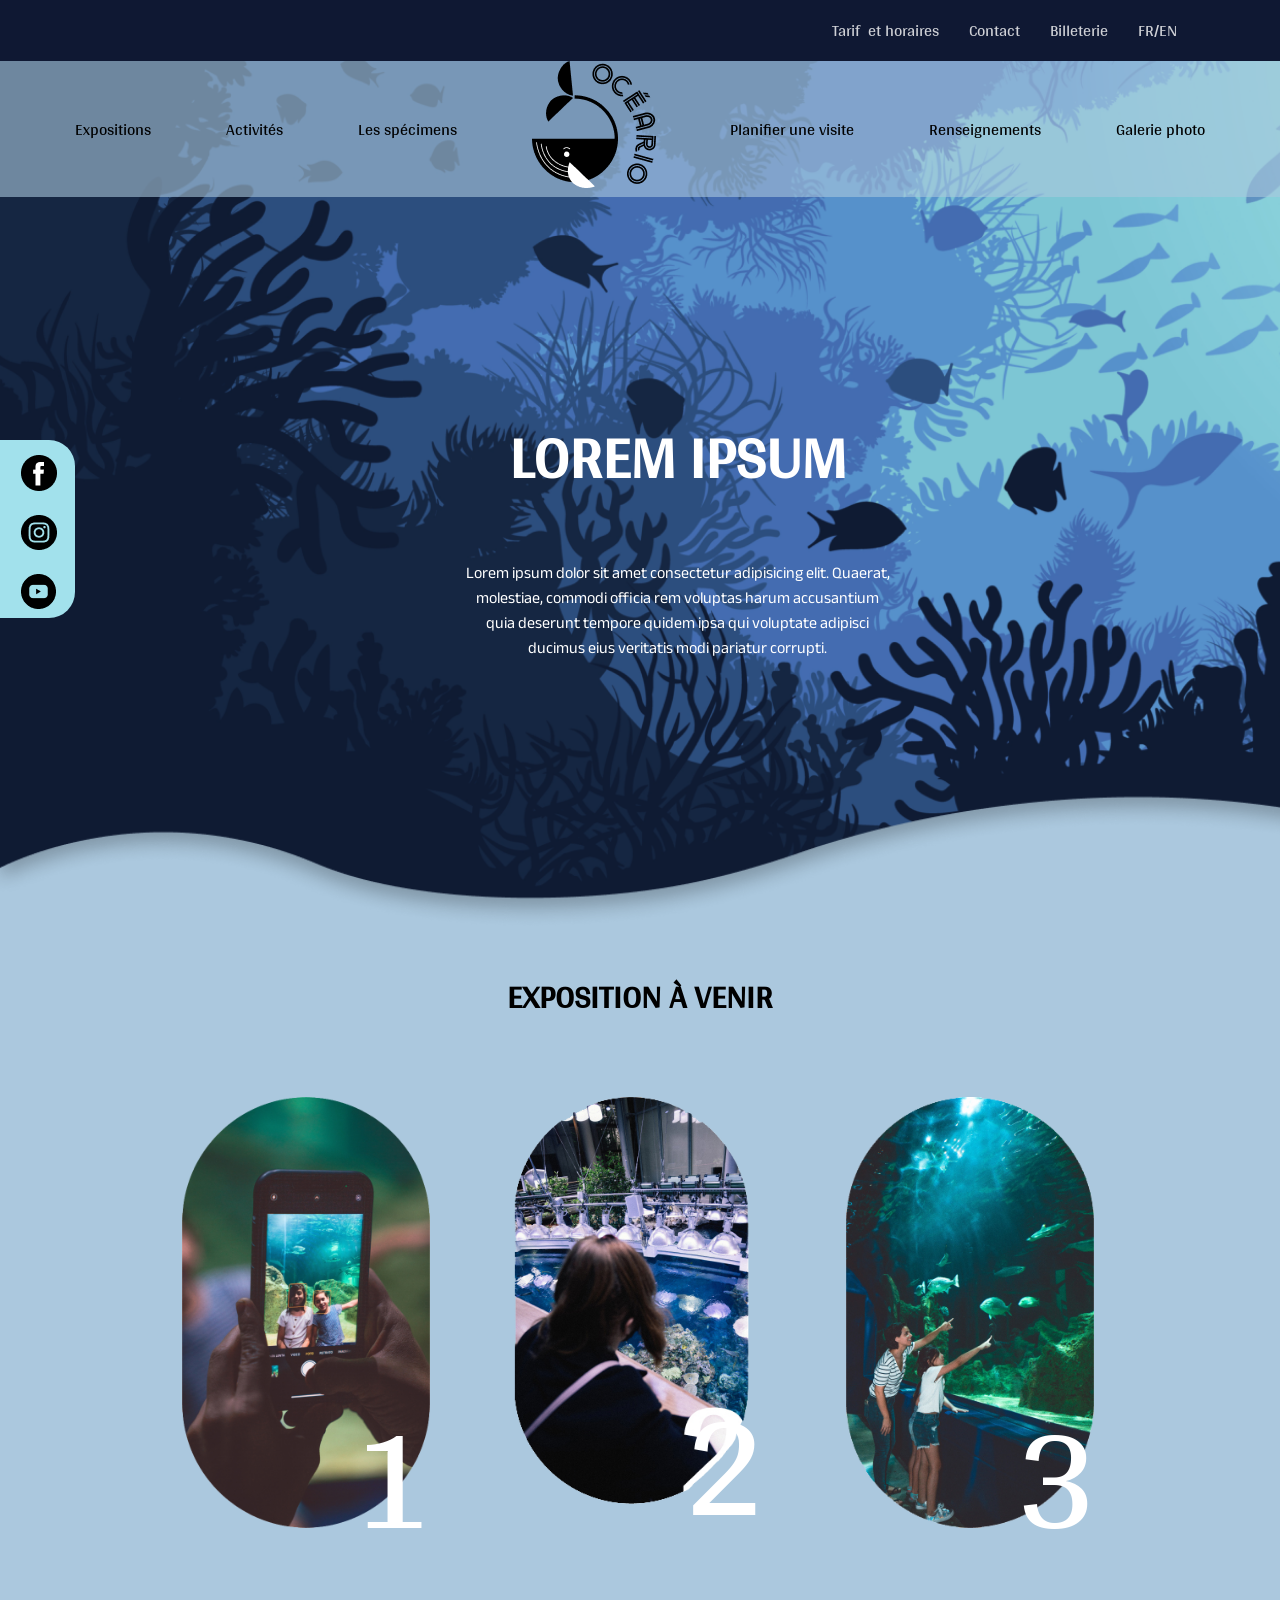
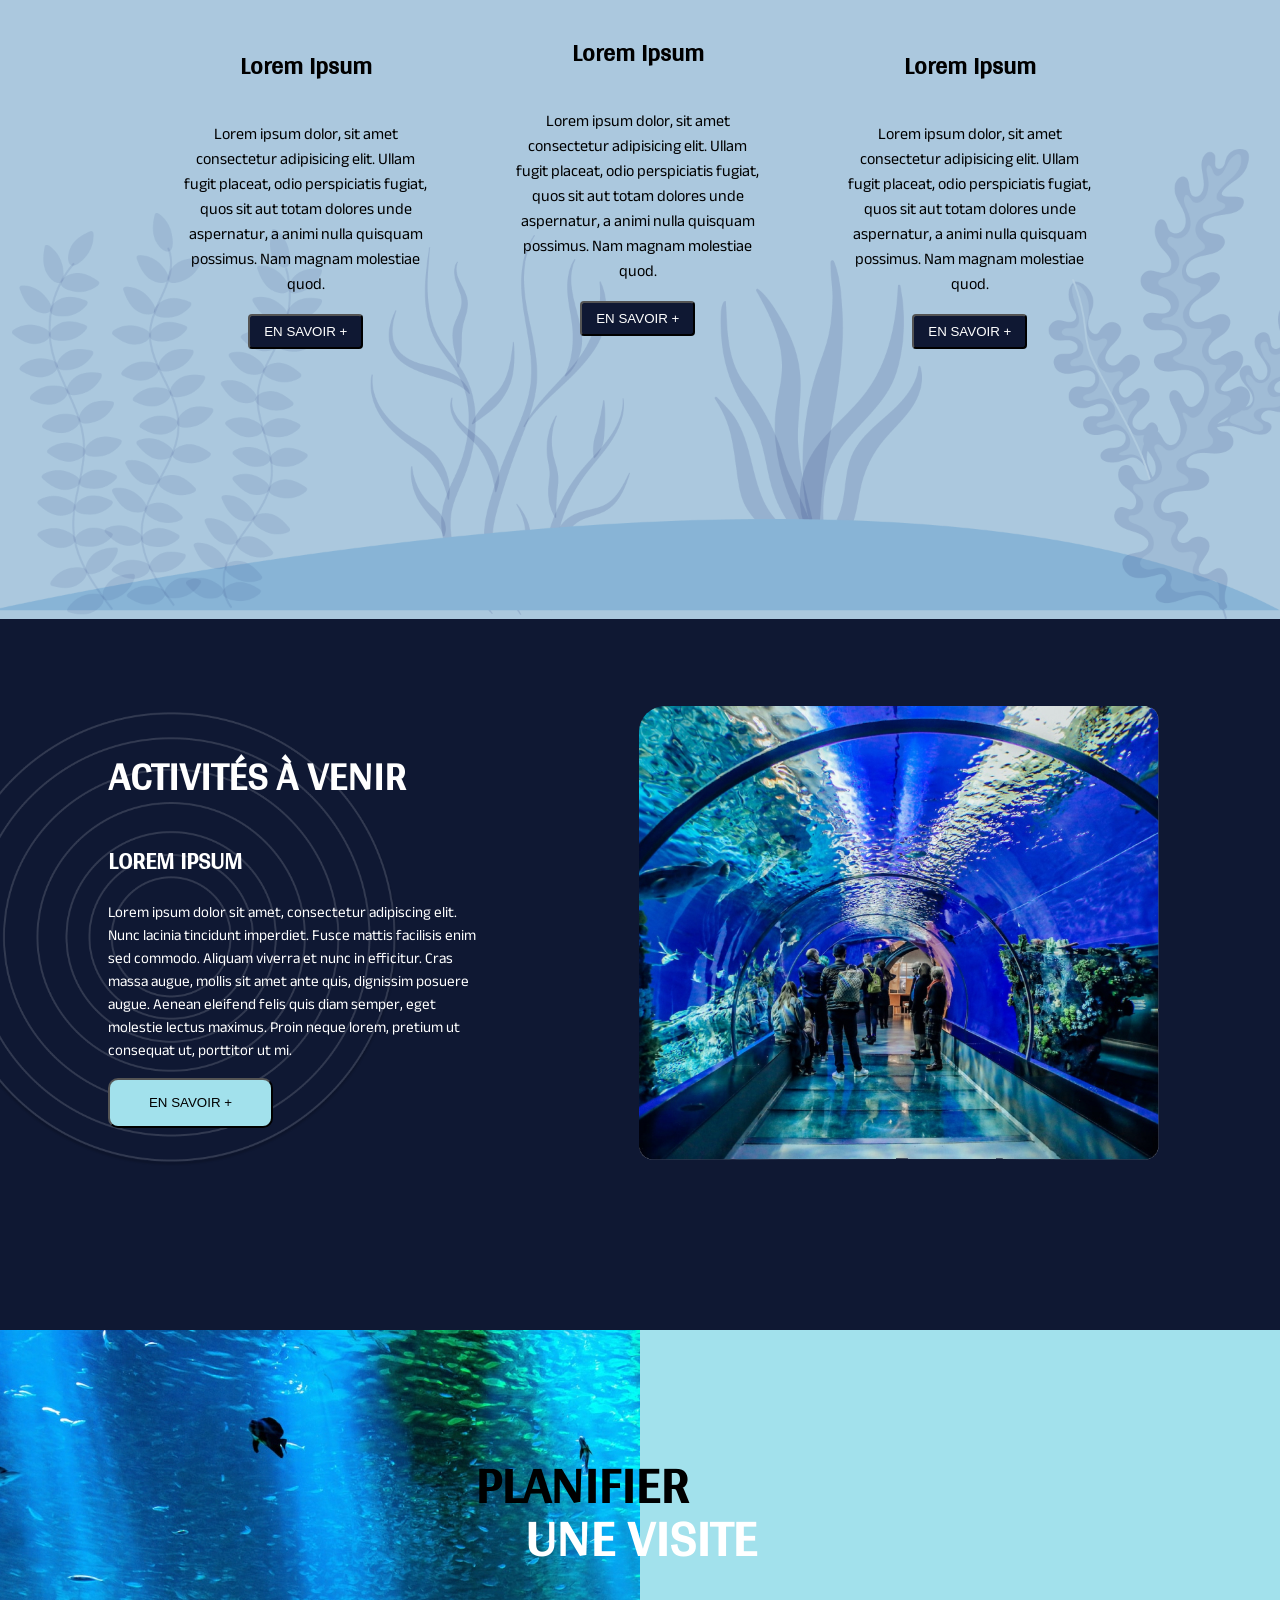
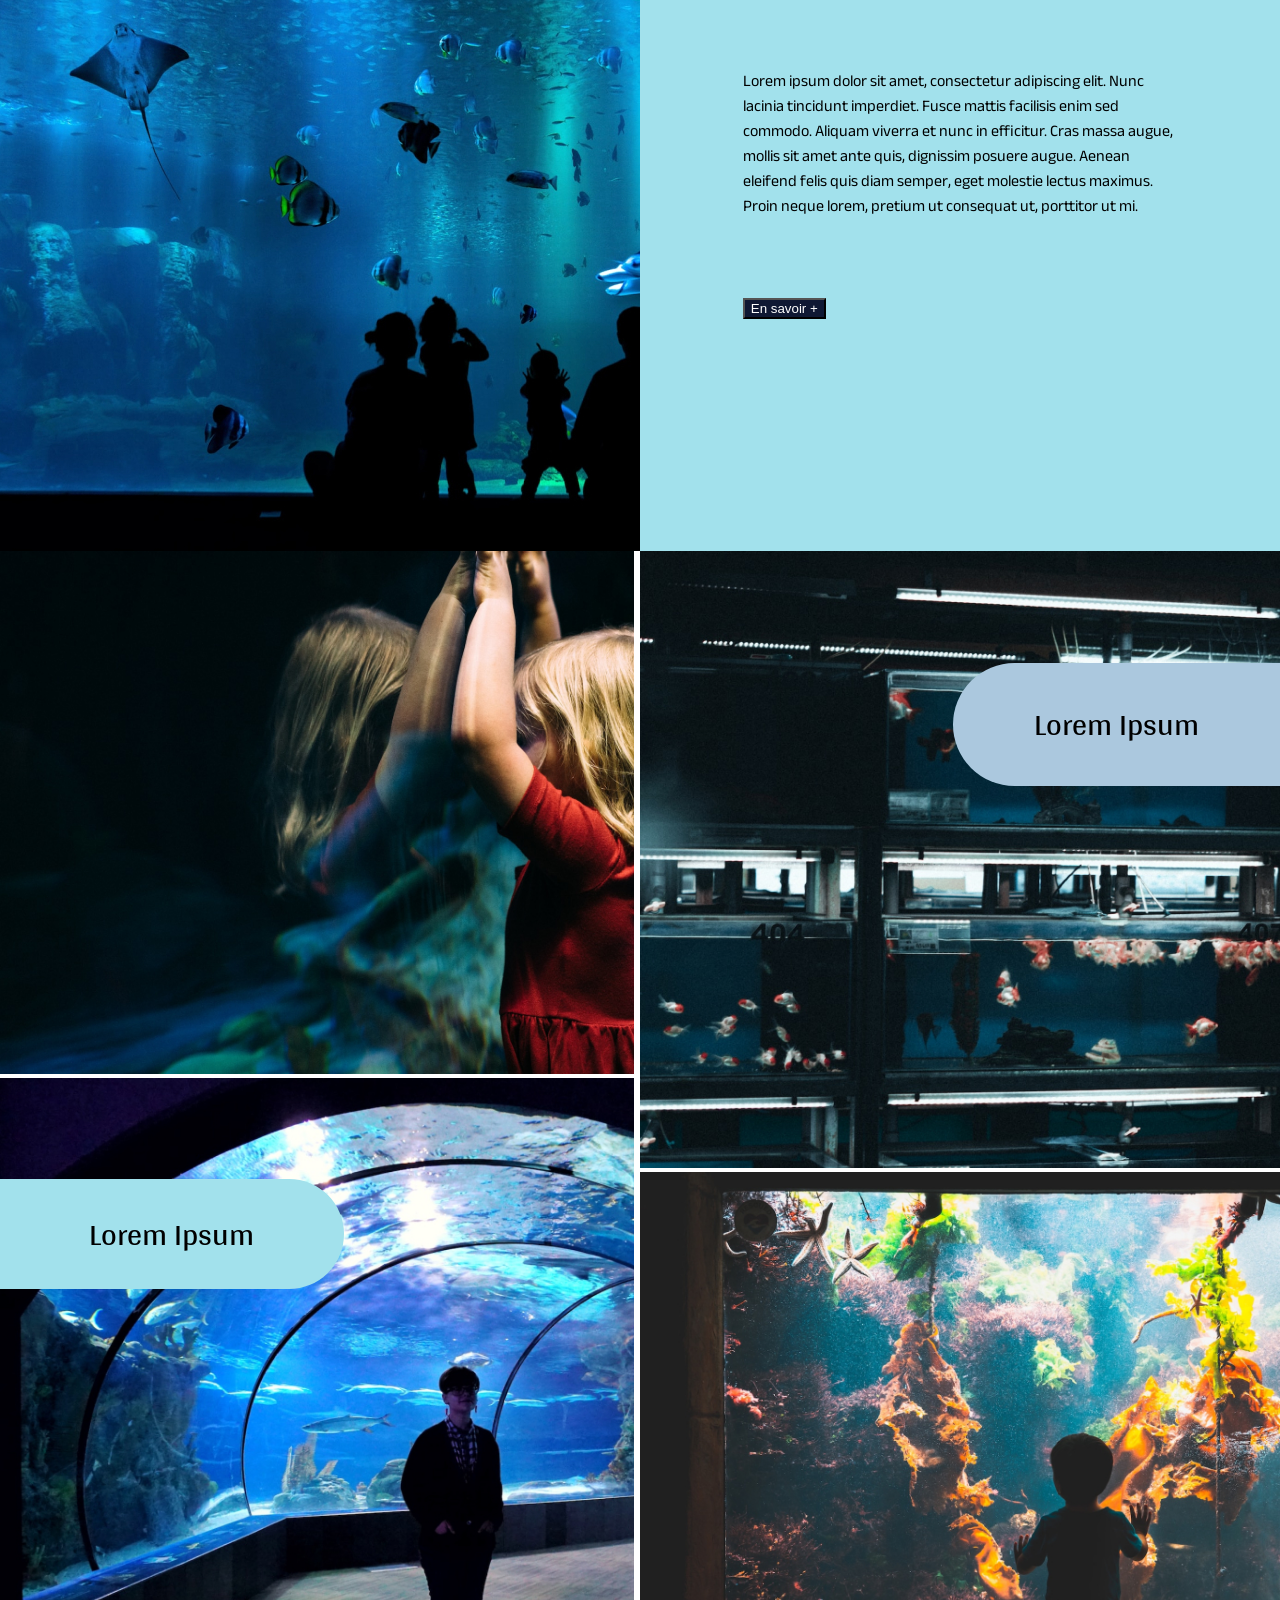
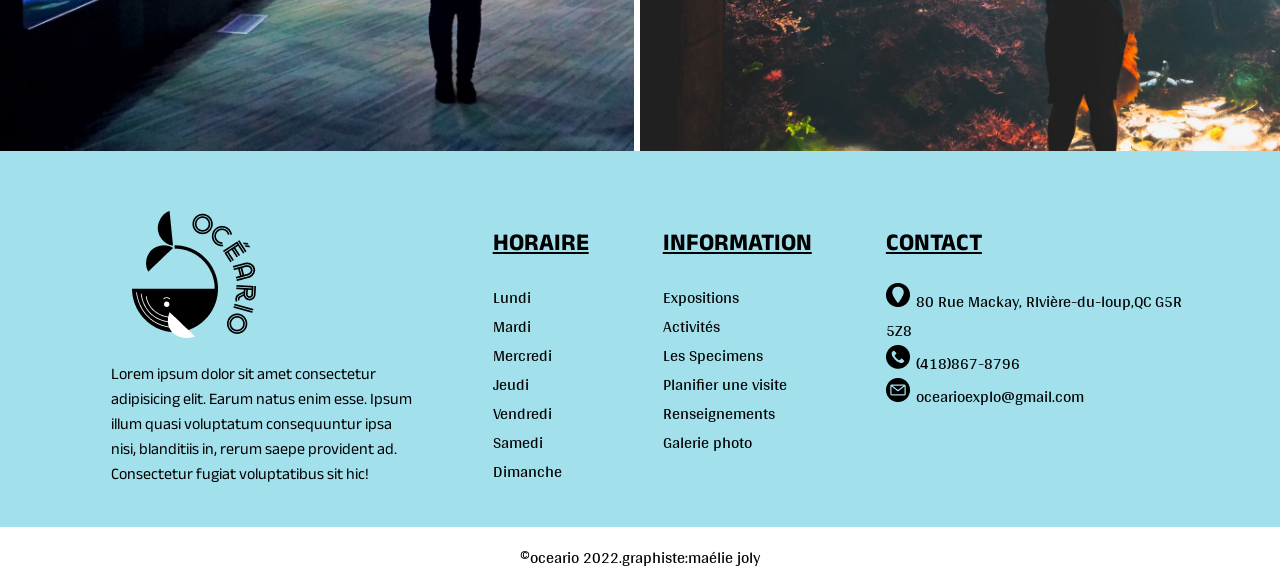
<file: index.html>
<!DOCTYPE html>
<html lang="en">
<head>
    <meta charset="UTF-8">
    <meta http-equiv="X-UA-Compatible" content="IE=edge">
    <meta name="viewport" content="width=device-width, initial-scale=1.0">
    <link rel="stylesheet" href="css/global.css" />
    <link rel="stylesheet" href="css/color_font.css" />
    <link rel="stylesheet" href="css/accueil.css" />
    <link rel="stylesheet" href="css/carousel.css"/>
    <link rel="stylesheet" href="https://cdnjs.cloudflare.com/ajax/libs/animate.css/4.1.1/animate.min.css"/>
    <link rel="stylesheet" href="css/menu.css" />
    <title>Document</title>
</head>
<body>
    <header class="header_accueil">
        <div class="div_haut">
            <ul class="ul_haut">
                <li><a href="#zone_horaire">Tarif &nbsp;et horaires</a></li>
                <li><a href="#zone_contact">Contact</a></li>
                <li><a href="billeterie.html">Billeterie</a></li>
                <li><a href="#">FR/EN</a></li>
            </ul>
        </div>
        <nav class="premier_nav">
            <ul class="menu1">
                <li><a href="#zone_expo_avenir">Expositions</a></li>
                <li class="has-children">
                    <a href="#zone_activite_a_venir">Activités
                    <ul class="sous-menu">
                        <li><a href="#">Aquarium + Bassin tactile</a></li>
                        <li><a href="#">Musée</a></li>
                        <li><a href="#">Excursion</a></li>
                        <li><a href="#">Visite virtuelle</a></li>
                        <li><a href="#">Restaurants</a></li>
                    </ul>
                    </a>
                </li>              
                <li><a href="#">Les spécimens</a></li>
                <li><img class="image_accuel_bureau" src="images/image_accueil_bureau/logo-bureau.png"></li>
                <li class="has-children"><a href="#zone_planifier_une_visite">Planifier une visite
                    <ul class="sous-menu">
                        <li><a href="#">Famille</a></li>
                        <li><a href="#">Ecoles</a></li>
                    </ul>
                </a></li>
                <li><a href="#">Renseignements</a></li>
                <li><a href="#">Galerie photo</a></li>
            </ul>
        </nav>

        <div class="menu_hamburger_accordeon">
            <input id="menu_toggle" type="checkbox"/>
            <label class="menu_btn" for="menu_toggle">
                <img src="images/image_accueil_tablette/menu.png">
            </label>
    
            <ul class="menu">
                <li><img class="image_accuel_bureau" src="images/image_accueil_bureau/logo-bureau.png"></li>
                <li><a class="menu_item" href="#zone_expo_avenir">Expositions</a></li>
                <li>
                    <a class="menu_item" href="#zone_activite_a_venir">Activités
                        <ul class="sous-menu">
                            <li><a href="#">Aquarium + Bassin tactile</a></li>
                            <li><a href="#">Musée</a></li>
                            <li><a href="#">Excursion</a></li>
                            <li><a href="#">Visite virtuelle</a></li>
                            <li><a href="#">Restaurants</a></li>
                        </ul>
                    </a>
                </li>              
                <li><a class="menu_item" href="#">Les spécimens</a></li>
                <li><a class="menu_item" href="#zone_planifier_une_visite">Planifier une visite
                    <ul class="sous-menu">
                        <li><a href="#">Famille</a></li>
                        <li><a href="#">Ecoles</a></li>
                    </ul>
                </a></li>
                <li><a class="menu_item" href="#">Renseignements</a></li>
                <li><a  class="menu_item" href="#">Galerie photo</a></li>
            </ul>
        </div>

        <div class="div_bas">
            <div class="div_bas_gauche">
                <div class="media_div_bas_gauche">
                    <ul class="ul_div_bas_gauche">
                        <li><a href="#"><img class="image_media" src="images/image_accueil_bureau/facebook.png"></a></li>
                        <li><a href="#"><img class="image_media" src="images/image_accueil_bureau/instagram.png"></a></li>
                        <li><a href="#"><img class="image_media" src="images/image_accueil_bureau/youtube.png"></a></li>
                    </ul>
                </div>
            </div>

            <div class="div_bas_droite">
                    <h1 class="animate__animated animate__backInDown" >
                        LOREM IPSUM
                    </h1>
                    <p class="text_div_bas_droite">Lorem ipsum dolor sit amet consectetur adipisicing elit. Quaerat, molestiae, commodi officia rem voluptas harum accusantium quia deserunt tempore quidem ipsa qui voluptate adipisci ducimus eius veritatis modi pariatur corrupti.
                    </p>
            </div>
        </div>
    </header>

    <main class="accueil">
        <div class="expo_avenir" id="zone_expo_avenir">
            
            <h1 class="grand_titre_expo_avenir">EXPOSITION À VENIR</h1>
            <div class="element_expo_avenir">
                <div class="element_expo_avenir_gauche">
              
                    <img src="images/image_accueil_bureau/photo-exposition-a-venir@2x.png">
                    <span class="chiffre">1</span>
                    <div class="div_element_expo_avenir_gauche">
                        <h2 class="titre_expo_avenir">Lorem Ipsum</h2>
                        <p class="txt_expo_avenir">Lorem ipsum dolor, sit amet consectetur adipisicing elit. Ullam fugit placeat, odio perspiciatis fugiat, quos sit aut totam dolores unde aspernatur, a animi nulla quisquam possimus. Nam magnam molestiae quod.
                        </p>
                        <button class="btn_en_savoir_plus">EN SAVOIR +</button>
                    </div>
                </div> 
                <div class="element_expo_avenir_milieu">
                    <img src="images/image_accueil_bureau/femme-dos-exposition-a-venir.png">
                    <span class="chiffre">2</span>

                    <div class="div_element_expo_avenir_milieu">
                        <h2>Lorem Ipsum</h2>
                        <p class="txt_expo_avenir">Lorem ipsum dolor, sit amet consectetur adipisicing elit. Ullam fugit placeat, odio perspiciatis fugiat, quos sit aut totam dolores unde aspernatur, a animi nulla quisquam possimus. Nam magnam molestiae quod.
                        </p>
                        <button class="btn_en_savoir_plus">EN SAVOIR +</button>
                    </div>
                    
                </div>
                <div class="element_expo_avenir_droite">
                    <img src="images/image_accueil_bureau/enfants-exposition-a-venir.png">
                    <span class="chiffre">3</span>
                    <div class="div_element_expo_avenir_droite">
                        <h2>Lorem Ipsum</h2>
                        <p class="txt_expo_avenir">Lorem ipsum dolor, sit amet consectetur adipisicing elit. Ullam fugit placeat, odio perspiciatis fugiat, quos sit aut totam dolores unde aspernatur, a animi nulla quisquam possimus. Nam magnam molestiae quod.
                        </p>
                        <button class="btn_en_savoir_plus">EN SAVOIR +</button>
                    </div>
                </div>
            </div>
        </div>

        <div id="zone_activite_a_venir" class="activite_a_venir">
            <div class="activite_a_venir_gauche">
                <div class="activite_a_venir_gauche_background">
                    <div class="activite_a_venir_gauche_contenu">
                        <h1 class="titre_activite_a_venir_gauche">ACTIVITÉS À VENIR</h1>
                        <h2 class="sous_titre_activite_a_venir_gauche">LOREM IPSUM</h2>
                        <div class="txt_activite_a_venir_gauche"><p>Lorem ipsum dolor sit amet, consectetur adipiscing elit. Nunc lacinia tincidunt imperdiet. Fusce mattis facilisis enim sed commodo. Aliquam viverra et nunc in efficitur. Cras massa augue, mollis sit amet ante quis, dignissim posuere augue. Aenean eleifend felis quis diam semper, eget molestie lectus maximus. Proin neque lorem, pretium ut consequat ut, porttitor ut mi.</p></div>
                          
                        <button class="btn_activite_a_venir">EN SAVOIR +</button>     
                    </div>
                </div>   
            </div>
            <div class="activite_a_venir_droite">
                <div class="activite_a_venir_droite_slider">
                    <div class="activite_a_venir_droite_slider_contenu">
                        <img src="images/image_accueil_bureau/gens-aquarium-activite-a-venir.png">
                        <img src="images/images_Carousel/png/genie_gedeon.png">
                        <img src="images/images_Carousel/png/karlene_genie.png">
                        <img src="images/images_Carousel/png/la_magnifique_exaucee.png">
                        <img src="images/images_Carousel/png/merdi_marielle.png">
                    </div>
                </div>
            </div>
        </div>

        <div class="planifier_une_visite" id="zone_planifier_une_visite">
            <div class="planifier_une_visite_gauche">   
                <div class="div_planifier_une_visite_gauche">
                    <h1>PLANIFIER</h1>
                </div>
            </div> 
            <div class="planifier_une_visite_droite"> 

                <h1 class="titre_planifier_une_visite_droite">UNE VISITE</h1>    
    
                <div class="div_text_planifier_une_visite_droite">
                    <p >Lorem ipsum dolor sit amet, consectetur adipiscing elit. Nunc lacinia tincidunt imperdiet. Fusce mattis facilisis enim sed commodo. Aliquam viverra et nunc in efficitur.
                        Cras massa augue, mollis sit amet ante quis, dignissim posuere augue. Aenean eleifend felis quis diam semper, eget molestie lectus maximus. Proin neque lorem, pretium ut consequat ut, porttitor ut mi.
                    </p>

                    <div>
                        <button class="btn_planifier_une_visite_droite">En savoir +</button>
                    </div>
                </div>
                
            </div>           
        </div>

        <div class="oceario">
            <div class="oceario_haut">
                <div class="oceario_haut_gauche">     
                </div>
                <div class="oceario_haut_droit">
                    <div class="oceario_haut_droit_lorem_ipsum"><p>Lorem Ipsum</p></div>   
                </div>     
            </div>

            <div class="oceario_bas">
                <div class="oceario_bas_gauche">
                    <div class="oceario_bas_gauche_lorem_ipsum"><p>Lorem Ipsum</p></div>
                </div>
                <div class="oceario_bas_droit">
                </div>
            </div>
        </div>
    </main>

    <footer>
        <div class="footer_haut">
            <div class="footer_haut_gauche">
                
                <div class="footer_haut_gauche_oceario">
                    <img class="oceario_logo" src="images/image_accueil_bureau/logo-bureau.png">
                </div>
                <div class="div_sous_oceario_logo">
                    <p class="text_sous_oceario_logo">Lorem ipsum dolor sit amet consectetur adipisicing elit. Earum natus enim esse. Ipsum illum quasi voluptatum consequuntur ipsa nisi, blanditiis in, rerum saepe provident ad. Consectetur fugiat voluptatibus sit hic!
                    </p>
                </div>
                
            </div>
            <div class="footer_haut_droit">
                <div class="horaire" id="zone_horaire">
                    <h2>HORAIRE</h2>
                   
                    <a href="#"><li>Lundi</li></a>
                    <a href="#"><li>Mardi</li></a>
                    <a href="#"><li>Mercredi</li></a>
                    <a href="#"><li>Jeudi</li></a>
                    <a href="#"><li>Vendredi</li></a>
                    <a href="#"><li>Samedi</li></a>
                    <a href="#"><li>Dimanche</li></a>           
                </div>
                <div class="information">
                    <h2>INFORMATION</h2>
                    
                    <a href="#"><li>Expositions</li></a>
                    <a href="#"><li>Activités</li></a>
                    <a href="#"><li>Les Specimens</li></a>
                    <a href="#"><li>Planifier une visite</li></a>
                    <a href="#"><li>Renseignements</li></a>
                    <a href="#"><li>Galerie photo</li></a>           
                </div>
                <div class="contact" id="zone_contact">
                    <h2>CONTACT</h2>
                    
                    <div class="adresse"><a href="#"><li><img src="images/image_accueil_bureau/Vector_localisation.png">80 Rue Mackay, RIvière-du-loup,QC G5R 5Z8</li></a></div>
                    <div class="telephone"><a href="#"><li><img src="images/image_accueil_bureau/Vector_telephone.png">(418)867-8796</li></a></div>
                    <div class="message"><a href="#"><li><img src="images/image_accueil_bureau/Vector_message.png">ocearioexplo@gmail.com</li></a></div>           
                </div>
            </div>
        </div>
        <div class="footer_bas">
            <p>&copy;oceario 2022.graphiste:maélie joly</p>
        </div>
    </footer>
</body>
</html>
</file>
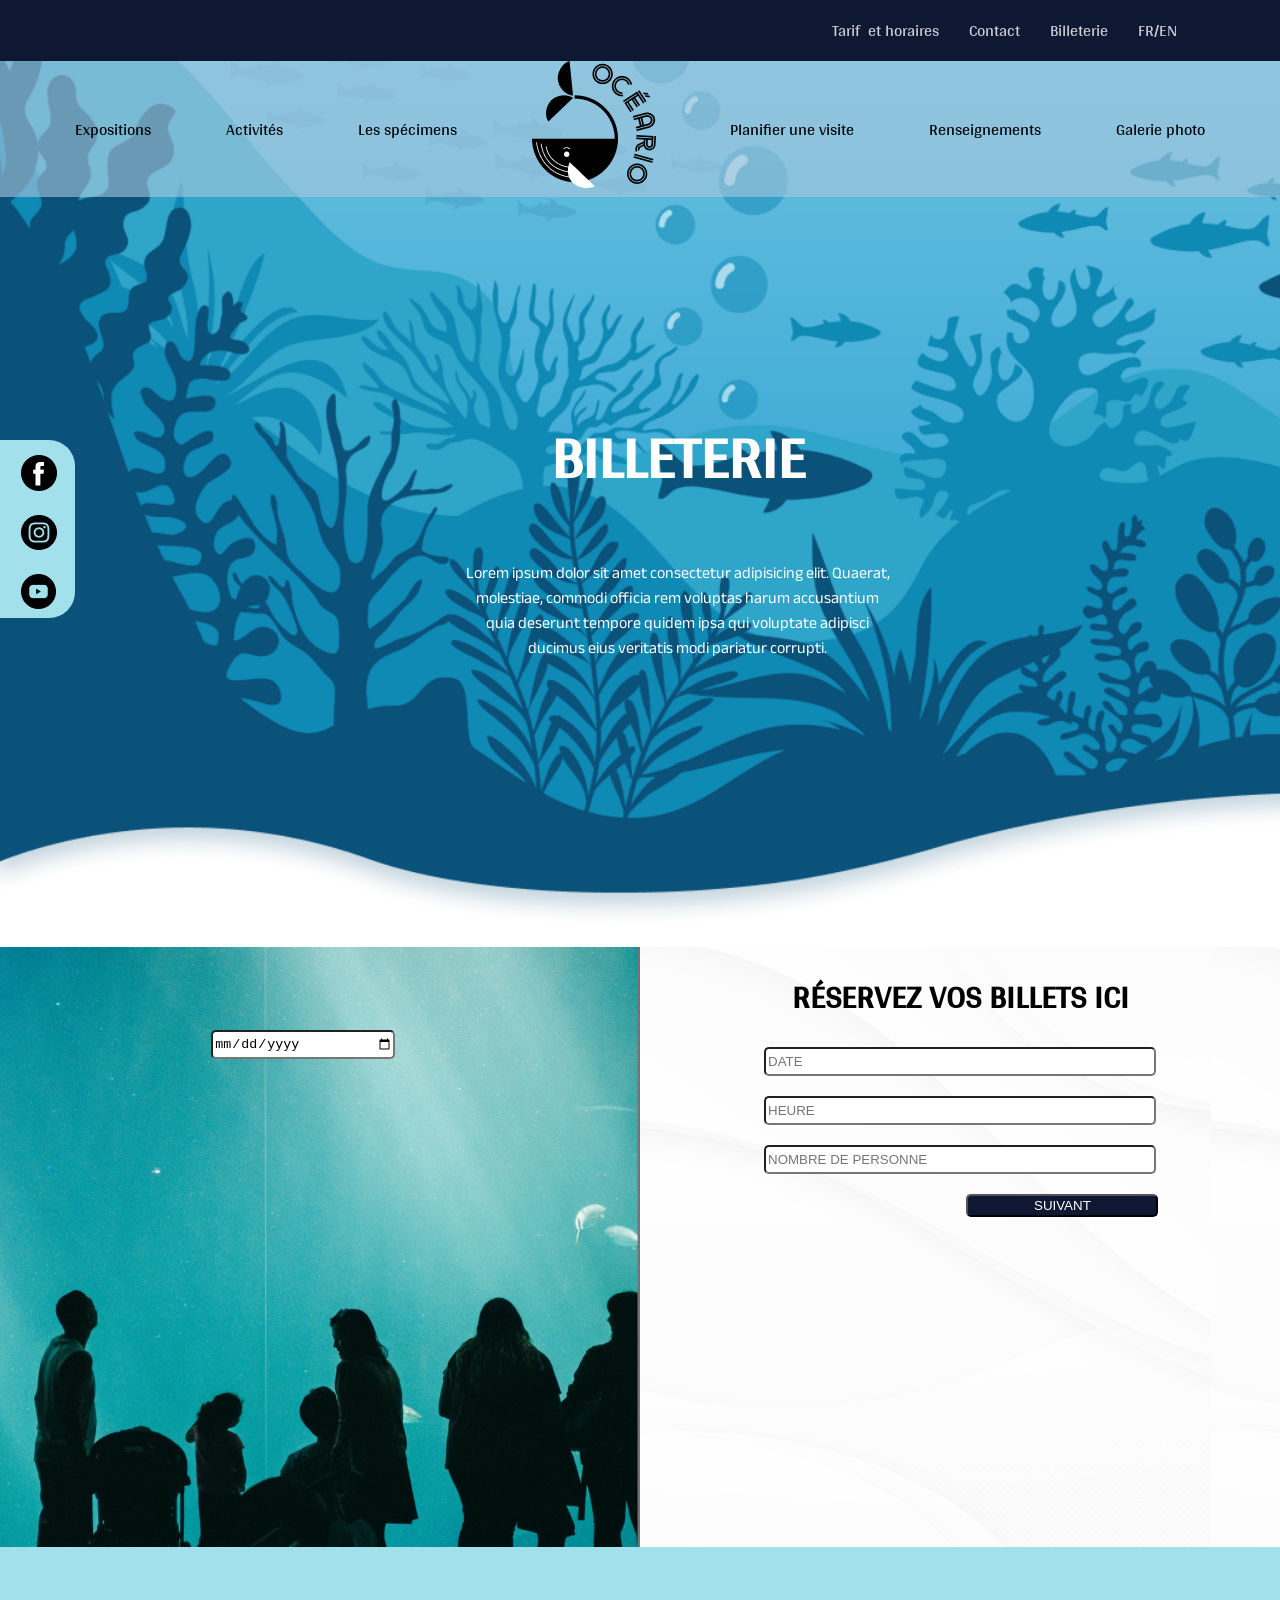
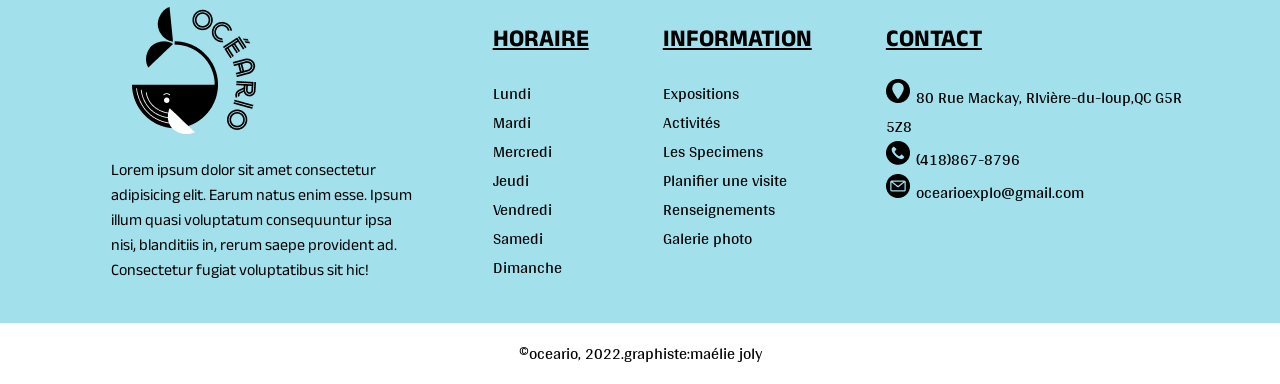
<file: billeterie.html>
<!DOCTYPE html>
<html lang="en">
<head>
    <meta charset="UTF-8">
    <meta http-equiv="X-UA-Compatible" content="IE=edge">
    <meta name="viewport" content="width=device-width, initial-scale=1.0">
    <link rel="stylesheet" href="css/global.css" />
    <link rel="stylesheet" href="css/billeterie.css">
    <link rel="stylesheet" href="css/color_font.css" />
    <link rel="stylesheet" href="https://cdnjs.cloudflare.com/ajax/libs/animate.css/4.1.1/animate.min.css"/>
    <link rel="stylesheet" href="css/menu.css" />
    <script type="text/javascript" src="js/Script_formulaire.js"></script>
    <title>Document</title>
</head>
<body>
    <header class="header_billeterie">
        <div class="div_haut">
            <ul class="ul_haut">
                <li><a href="#zone_horaire">Tarif &nbsp;et horaires</a></li>
                <li><a href="#zone_contact">Contact</a></li>
                <li><a href="#">Billeterie</a></li>
                <li><a href="#">FR/EN</a></li>
            </ul>
        </div>
        <nav class="premier_nav">
            <ul class="menu1">
                <li><a href="#">Expositions</a></li>
                <li class="has-children">
                    <a href="#">Activités
                    <ul class="sous-menu">
                        <li><a href="#">Aquarium + Bassin tactile</a></li>
                        <li><a href="#">Musée</a></li>
                        <li><a href="#">Excursion</a></li>
                        <li><a href="#">Visite virtuelle</a></li>
                        <li><a href="#">Restaurants</a></li>
                    </ul>
                    </a>
                </li>              
                <li><a href="#">Les spécimens</a></li>
                <li><img class="image_accuel_bureau" src="images/image_accueil_bureau/logo-bureau.png"></li>
                <li class="has-children"><a href="#">Planifier une visite
                    <ul class="sous-menu">
                        <li><a href="#">Famille</a></li>
                        <li><a href="#">Ecoles</a></li>
                    </ul>
                </a></li>
                <li><a href="#">Renseignements</a></li>
                <li><a href="#">Galerie photo</a></li>
            </ul>
        </nav>

        <div class="menu_hamburger_accordeon">
            <input id="menu_toggle" type="checkbox"/>
            <label class="menu_btn" for="menu_toggle">
                <img src="/images/image_accueil_tablette/menu.png">
            </label>
    
            <ul class="menu">
                <li><img class="image_accuel_bureau" src="images/image_accueil_bureau/logo-bureau.png"></li>
                <li><a class="menu_item" href="#zone_expo_avenir">Expositions</a></li>
                <li>
                    <a class="menu_item" href="#zone_activite_a_venir">Activités
                        <ul class="sous-menu">
                            <li><a href="#">Aquarium + Bassin tactile</a></li>
                            <li><a href="#">Musée</a></li>
                            <li><a href="#">Excursion</a></li>
                            <li><a href="#">Visite virtuelle</a></li>
                            <li><a href="#">Restaurants</a></li>
                        </ul>
                    </a>
                </li>              
                <li><a class="menu_item" href="#">Les spécimens</a></li>
                <li><a class="menu_item" href="#zone_planifier_une_visite">Planifier une visite
                    <ul class="sous-menu">
                        <li><a href="#">Famille</a></li>
                        <li><a href="#">Ecoles</a></li>
                    </ul>
                </a></li>
                <li><a class="menu_item" href="#">Renseignements</a></li>
                <li><a  class="menu_item" href="#">Galerie photo</a></li>
            </ul>
        </div>

        <div class="div_bas">
            <div class="div_bas_gauche">
                <div class="media_div_bas_gauche">
                    <ul class="ul_div_bas_gauche">
                        <li><a href="#"><img class="image_media" src="images/image_accueil_bureau/facebook.png"></a></li>
                        <li><a href="#"><img class="image_media" src="images/image_accueil_bureau/instagram.png"></a></li>
                        <li><a href="#"><img class="image_media" src="images/image_accueil_bureau/youtube.png"></a></li>
                    </ul>
                </div>
            </div>

            <div class="div_bas_droite">
                    <h1 class="animate__animated animate__backInDown" >
                        BILLETERIE
                    </h1>
                    <p class="text_div_bas_droite">Lorem ipsum dolor sit amet consectetur adipisicing elit. Quaerat, molestiae, commodi officia rem voluptas harum accusantium quia deserunt tempore quidem ipsa qui voluptate adipisci ducimus eius veritatis modi pariatur corrupti.
                    </p>
            </div>
        </div>
    </header>

    <main>
        <div class="reservation_billet">
            <div class="calendrier">      
                <input type="date" class="une_date">     
            </div>
           
            <div id="formulaire_billet1" class="formulaire_reserver_billet">
                <h1 class="titre_reserver_billet">RÉSERVEZ VOS BILLETS ICI</h1>
                <div class="element_formulaire">
                    <input type="text" name="Date" class="date" placeholder="DATE">
                
                    <input type="datetime" name="Heure" class="heure" placeholder="HEURE">

                    <input type="number" name="Nombre_de_personne" class="nombre_de_personne" placeholder="NOMBRE DE PERSONNE"> 
                    
                    <button class="btn_suivant" onclick="changer_formulaire()">SUIVANT</button>
                </div>
            </div>

           <div id="formulaire_billet2" class="formulaire_reserver_billet2">
                <h1 class="titre_reserver_billet">RÉSERVEZ VOS BILLETS ICI</h1>
                <div class="element_formulaire2">
                    <input type="email" class="courriel" placeholder="COURRIEL">
                    <input type="text" class="methode_paiement" placeholder="MÉTHODE DE PAIEMENT">

                    <div class="carte_expiration">
                        <input type="text" class="titulaire_carte" placeholder="titulaire de la carte">
                        <input type="datetime" class="date_expiration" placeholder="Date expiration">
                    </div>
                
                    <div class="numero_cvv">
                        <input type="text" class="numero_carte" placeholder="numéro :">
                        <input type="text" class="cvv" placeholder="cvv:">
                   </div>  

                   <button class="btn_suivant">SUIVANT</button>
                </div>
            </div>
           
           
        </div>
    </main>

    <footer>
        <div class="footer_haut">
            <div class="footer_haut_gauche">
                
                <div class="footer_haut_gauche_oceario">
                    <img class="oceario_logo" src="images/image_accueil_bureau/logo-bureau.png">
                </div>
                <div class="div_sous_oceario_logo">
                    <p class="text_sous_oceario_logo">Lorem ipsum dolor sit amet consectetur adipisicing elit. Earum natus enim esse. Ipsum illum quasi voluptatum consequuntur ipsa nisi, blanditiis in, rerum saepe provident ad. Consectetur fugiat voluptatibus sit hic!
                    </p>
                </div>
                
            </div>
            <div class="footer_haut_droit">
                <div class="horaire" id="zone_horaire">
                    <h2>HORAIRE</h2>
                   
                    <a href="#"><li>Lundi</li></a>
                    <a href="#"><li>Mardi</li></a>
                    <a href="#"><li>Mercredi</li></a>
                    <a href="#"><li>Jeudi</li></a>
                    <a href="#"><li>Vendredi</li></a>
                    <a href="#"><li>Samedi</li></a>
                    <a href="#"><li>Dimanche</li></a>           
                </div>
                <div class="information">
                    <h2>INFORMATION</h2>
                    
                    <a href="#"><li>Expositions</li></a>
                    <a href="#"><li>Activités</li></a>
                    <a href="#"><li>Les Specimens</li></a>
                    <a href="#"><li>Planifier une visite</li></a>
                    <a href="#"><li>Renseignements</li></a>
                    <a href="#"><li>Galerie photo</li></a>           
                </div>
                <div class="contact" id="zone_contact">
                    <h2>CONTACT</h2>
                    
                    <div class="adresse"><a href="#"><li><img src="images/image_accueil_bureau/Vector_localisation.png">80 Rue Mackay, RIvière-du-loup,QC G5R 5Z8</li></a></div>
                    <div class="telephone"><a href="#"><li><img src="images/image_accueil_bureau/Vector_telephone.png">(418)867-8796</li></a></div>
                    <div class="message"><a href="#"><li><img src="images/image_accueil_bureau/Vector_message.png">ocearioexplo@gmail.com</li></a></div>           
                </div>
            </div>
        </div>
        <div class="footer_bas">
            <p>&copyoceario, 2022.graphiste:maélie joly</p>
        </div>
    </footer>
</body>
</html>
</file>
<file: css/global.css>
body
{
    height: 100%;
    width: auto;
    margin: 0;
    padding: 0;
}
header
{
    display: flex;
    flex-direction: column;
    width: 100%;
    min-height: 947px;
}
.div_haut
{
    height: 8.75%;
}
.ul_haut
{
    display: flex;  
    justify-content: flex-end;
    gap: 1px 30px;
    margin-right: 8.07%;
}
.premier_nav
{
    min-height: 18.2%;
}
.menu1
{
    display:flex;
    justify-content: space-evenly;
    align-items: center;
    height: 18.2%;
}
li
{
    list-style: none;
}
a, .horaire a, .information a, .contact a
{
text-decoration: none;
}
.menu_hamburger_accordeon
{
    display: none;
}
.div_bas
{
    display: flex;
    height: 73.73%;
}
.div_bas_gauche
{
    min-width: 4.9%;
}
.media_div_bas_gauche
{
    min-width: 100%;
    margin-top: 243px;
    border-radius: 0 26px 26px 0;
}
.ul_div_bas_gauche
{
    width: 100%;
    margin-left: -25%;
}
.image_media
{  
    margin-top: 15px;
}
.div_bas_droite
{
    display: flex;
    flex-direction: column;
    align-items: center;
    width: 95.1%;
}
.animate__animated
{
    text-align: center;
    margin-top: 205px;
    margin-bottom: 35px;
    font-size: 3.75rem;
}
.text_div_bas_droite
{
    width: 35.37%;
    text-align: center;
}
footer
{
    display: flex;
    flex-direction: column;
    width: auto;
}
.footer_haut
{
    display: flex;
    /*max-height: 693px;*/
}
.footer_haut_gauche
{
    display: flex;
    flex-direction: column;
    width: 32.70%;
}
.footer_haut_gauche_oceario
{
    margin-left: 31.52%;
    margin-top: 14.28%;
}
.div_sous_oceario_logo p
{
    margin-left: 26.56%;
    margin-bottom: 9.37%;
}
.footer_haut_droit
{
    display: flex;
    width: 67.30%;
    margin-top: 4.28%;
    justify-content: space-evenly;
}
.adresse img, .telephone img, .message img
{
    margin-right: 2.02%;
}
.footer_bas
{
    display: flex;
    justify-content: center;
}
@media only screen and (max-width:1024px)
{
.footer_haut_droit 
{
    display: flex;
    width: 67.30%;
    flex-wrap: wrap;
    margin-top: 4.28%;

} 
.contact
{
    margin-bottom: 9.5%;
}   
}
@media only screen and (max-width: 760px)
{
.ul_haut
{
    display: flex;  
    justify-content: space-evenly;
    gap: 1px 30px;
    margin-right:0;
}   
.footer_haut
{
flex-direction: column;
} 
.footer_haut_gauche
{
    width: 100%;
    align-items:  center;
}
.footer_haut_gauche_oceario
{
    margin-left: 0%;
    margin-top: 14.28%;
    
}
.footer_haut_droit
{
    width: 100%;
    flex-direction: column;
    margin-top: 4.28%;
    align-items: center;
}
.div_sous_oceario_logo
{
    display: none;
}
.horaire, .information, .contact
{
    width: 20%;

}
.horaire a, .information a, .contact a
{
    max-width: 80%;
}
}
</file>
<file: css/color_font.css>
@font-face {
    font-family: arya;
    src: url(../fonts/Arya-Regular.ttf);
}
@font-face {
    font-family: anek_gujarati;
    src: url(../fonts/AnekGujarati-VariableFont_wdth\,wght.ttf);
}
body
{
color: black ;
font-family: arya;
}
.text_div_bas_droite, .element_expo_avenir p, .txt_activite_a_venir_gauche, .div_text_planifier_une_visite_droite p, .text_sous_oceario_logo, .horaire h2, .information h2, .contact h2
{
    font-family: anek_gujarati;
    
}
.horaire h2, .information h2, .contact h2
{
    text-decoration: underline;
}
:root{
    --bleufonce:#0F1833;
    --whitelorem:#FFFFFF;
    --bleuciel:#A2E1EC;
    --bleuciel_clair:#ABC8DE;
    --noirheader_footer:#000000;
    --bleuclair_header:#ABC8DE;
}
.header_accueil
{
    background-image: url(../images/image_accueil_bureau/image-fond-marin-page-accueil.png);
    background-repeat: no-repeat;
    background-size: cover;
    color: var(--noirheader_footer);
    background-color: var(--bleuclair_header);
}
.header_billeterie
{
    background-image: url(../images/image_billetteries_bureau/image\ fond\ marin\ page\ billetteries.png);
    background-size: cover;
    background-repeat: no-repeat;
    color: var(--noirheader_footer);
   /* background-color: var(--bleuclair_header);
       background-color: linear-gradient(to bottom 90deg,var(--bleufonce) 50%,var(--bleuciel) 50%, );
           background-color: linear-gradient(90deg,
        var(--bleufonce) 50%,
        var(--bleufonce) 50%,
        var(--bleuciel) 50%,
        var(--bleuciel) 100%,

    ); */
}
.menu1 a, .horaire a, .information a, .contact a
{
color: var(--noirheader_footer);
}
.div_haut
{
    background-color: var(--bleufonce);
    
}
.ul_haut a
{
    color: rgba(255, 255, 255, 0.8);
}
.media_div_bas_gauche
{
    background-color:var(--bleuciel)
}
nav
{
    background: rgba(171, 200, 222, 0.6);
    height: 100%;
}
.animate__animated, .text_div_bas_droite
{
    color:var(--whitelorem);
}
.menu_item
{
    font-family: arya;
    color: var(--noirheader_footer);
}
.titre_div_bas_droit
{
    max-width: 498px;
}
.expo_avenir
{
    background-color: var(--bleuclair_header);
    background-image: url(../images/image_accueil_bureau/algues-exposition-a-venir.png);
    background-repeat: no-repeat;
    background-position: bottom;
    background-size: contain;
}
.chiffre
{
    color: var(--whitelorem);
}
.btn_en_savoir_plus, .btn_suivant
{
    background-color: var(--bleufonce);
    color: var(--whitelorem);
}
.activite_a_venir
{
    background-color: var(--bleufonce);
}
.activite_a_venir_gauche_background
{
    background-image: url(../images/image_accueil_bureau/cercles.png);
    background-repeat: no-repeat;
    background-size: contain;

}
.titre_activite_a_venir_gauche ,.txt_activite_a_venir_gauche
{
    color: var(--whitelorem);
}
.sous_titre_activite_a_venir_gauche
{
    color: var(--whitelorem);
}
.btn_activite_a_venir
{
    background-color: var(--bleuciel);
}
.planifier_une_visite_gauche
{
    background-image: url(../images/image_accueil_bureau/famille-planifier\ une-visite.jpg);
    
}
.planifier_une_visite_droite
{
background-color: var(--bleuciel);
}
.titre_planifier_une_visite_droite
{
  color: var(--whitelorem);  
}
.btn_planifier_une_visite_droite
{
    background-color: var(--bleufonce);
    color: var(--whitelorem);
}
.oceario_haut_gauche
{
    background-image:url(../images/image_accueil_bureau/petite-fille-banque-images.jpg);
    background-repeat: no-repeat;
    background-size: cover;
}
.oceario_haut_droit
{
    background-image:url(../images/image_accueil_bureau/plusieurs-aquariums-banque-images.jpg);
    background-repeat: no-repeat;
    background-size: cover;
}
.oceario_haut_droit_lorem_ipsum
{
    background-color: var(--bleuclair_header);
}
.oceario_bas_gauche
{
    background-image:url(../images/image_accueil_bureau/personne-aquarium-banque-images.jpg);
    background-repeat: no-repeat;
    background-size: cover;

}
.oceario_bas_gauche_lorem_ipsum
{
background-color: var(--bleuciel);
}
.oceario_bas_droit
{
    background-image:url(../images/image_accueil_bureau/jeune-enfant-banque-images.jpg);
    background-repeat: no-repeat;
    background-size: cover;
}
.footer_haut
{
    background-color:var(--bleuciel)
}

@media only screen and (max-width:1024px)
{
.activite_a_venir_gauche_background 
{        
        background-position-x: 500px;
}
.div_planifier_une_visite_gauche h1 {
    color: var(--whitelorem);
}
#menu_toggle:checked ~ .menu {
    background-color: var(--bleuciel);
}
}
@media only screen and (max-width: 760px)
{
.activite_a_venir_gauche_background 
{        
    background-position-x: 900px;
}
#menu_toggle:checked ~ .menu {
    background-color: var(--bleuciel);
}
.une_date
{
    background: var(--bleuciel_clair);
}
}
</file>
<file: css/accueil.css>
main{
    z-index: y;
}
.expo_avenir
{
    display: flex;
    flex-direction: column;
    min-height: 1272px;
}
.element_expo_avenir
{
    display: flex;
    flex-direction: row;
}
.element_expo_avenir_gauche, .element_expo_avenir_milieu, .element_expo_avenir_droite
{
    display: flex;
    flex-direction: column;
    width: 17.58%;
    align-items: center;
}
.div_element_expo_avenir_gauche, .div_element_expo_avenir_milieu, .div_element_expo_avenir_droite
{
    height: 14.6%;
    margin-top: 5.7%;
    margin-top: 5.7%;
    display: flex;
    flex-direction: column;
    align-items: center;
}
.element_expo_avenir_milieu
{
margin-left: 6.56%;
margin-right: 6.56%;
}
.element_expo_avenir_gauche
{
    margin-left: 14.2%;
}
.txt_expo_avenir,.grand_titre_expo_avenir
{
    text-align: center;
}
.chiffre
{
    margin-left: 70%;
    font-size: 150px;
    position: relative;
    z-index: 2;
    margin-top: -190px;
}
.element_expo_avenir_gauche ,.element_expo_avenir_milieu, .element_expo_avenir_droite
{
display: flex;
flex-direction: column;
align-items: center;
height: 58.46%;
width: 19.38%;
margin-bottom: 10.05%;
}
.element_expo_avenir_gauche img, .element_expo_avenir_milieu img, .element_expo_avenir_droite img
{
max-width: 100%;
max-height: 511px;
margin-top: 50px;
}
.btn_en_savoir_plus
{
border-radius: 4px;
width: 46.28%;
height: 35px;
}
.activite_a_venir
{
display: flex;
justify-content: space-around;
max-height: 1075px;
}
.activite_a_venir_gauche
{
display: flex;
width: 43.38%;
}
.activite_a_venir_gauche_background
{
 width: 72.67%;
 height: 63.75%;   
 margin-top: 16.83%;
 margin-bottom: 19.16%;
}
.activite_a_venir_gauche_contenu
{
    width: 94.6%;
    margin-left: 26.75%;
}
.titre_activite_a_venir_gauche
{
    font-size: 2.5rem;
}
.txt_activite_a_venir_gauche
{
    font-size: 0.938rem;
}
.btn_activite_a_venir
{
    border-radius: 10px;
    width: 43.28%;
    height: 50px;
}
.activite_a_venir_droite
{
    max-width: 56.62%;
}
.activite_a_venir_droite_slider
{
    margin-top: 12.04%;
    margin-bottom:21.86% ;
    margin-left: 11.6%;
    margin-right: 15.02%;
    width: 73.38%;
}
.activite_a_venir_droite_slider_img
{
    height: 64.1%;
    width: 73.38%;
}
.planifier_une_visite
{
display: flex;
max-height: 821px;
}
.planifier_une_visite_gauche
{
width: 50%;
}
.div_planifier_une_visite_gauche
{
    min-height: 100%;
    width: 59.97%;
    margin-left: 67.79%;
    margin-top: 11.19%;
}
.div_planifier_une_visite_gauche h1
{
position: absolute;
font-size: 4.1vw;
margin-left: 3.2%;
}
.planifier_une_visite_droite
{
width: 50%;
display: flex;
flex-direction: column;
min-height: 821px;
}
.titre_planifier_une_visite_droite
{
    position: absolute;
    font-size: 4.1vw;
    margin-left: -9%;
    margin-top: 12.5%;
}
.div_text_planifier_une_visite_droite 
{
    display: flex;
    flex-direction: column;
    align-items: center;
    margin-bottom: 32.15%;
    margin-top: 50.54%;
}
.div_text_planifier_une_visite_droite p
{
    max-width: 67.89%;
}
.div_text_planifier_une_visite_droite div {
    width: 67.89%;
    margin-top: 9%;
}
.oceario
{
height: 1200px;
display: flex;
flex-direction: column;
}
.oceario_haut
{
    height: 51.39%;
    display: flex;
    width: auto;
}
.oceario_haut_gauche, .oceario_bas_gauche
{
width: 49.53%;

}
.oceario_haut_gauche
{
    margin-bottom: 7.3%;
}
.oceario_bas_gauche
{
    padding-top: 0.77%;
    margin-top: -7%;
    margin-bottom: -0.77%;
}
.oceario_bas_gauche_lorem_ipsum
{
width: 54.21%;
height: 16.57%;
margin-right: 45.79%;
margin-top: 14.34%;
border-radius: 0 115.5px 115.5px 0;
display: flex;
justify-content: center;
align-items: center;
}
.oceario_bas_droit
{
    margin-top: 0.3%;
    margin-bottom: -0.77%;
}
.oceario_haut_droit, .oceario_bas_droit
{
width: 50%;
margin-left: 0.45%;
}
.oceario_haut_droit_lorem_ipsum
{
width: 51.09%;
height: 20%;
margin-left: 48.91%;
margin-top: 17.44%;
border-radius: 115.5px 0 0 115.5px;
display: flex;
justify-content: center;
align-items: center;
}
.oceario_haut_droit_lorem_ipsum p, .oceario_bas_gauche_lorem_ipsum p
{
font-size: 1.875rem;
}
.oceario_bas
{
height: 47.83%;
display: flex;
width: auto;
}

@media only screen and (max-width:1024px)
{
.expo_avenir
{
    min-height: 1063px;
}
.element_expo_avenir
{
justify-content: center;
align-items: center;
gap: 12%;
}
.element_expo_avenir_gauche ,.element_expo_avenir_milieu, .element_expo_avenir_droite
{
margin-left: 0px;
margin-right: 0px;
width: 29.4%;
}
.element_expo_avenir_gauche img, .element_expo_avenir_milieu img, .element_expo_avenir_droite img
{
max-width: 80%;
max-height: 422px;
margin-top: 50px;
}
.element_expo_avenir_milieu
{
display: none;
}
.activite_a_venir
{
display: flex;
flex-direction: column-reverse;
max-height: 1469px;
}
.activite_a_venir_gauche
{
    width: 100%;
}
.activite_a_venir_gauche_background
{
    width: 100%;
    height: 63.75%;   
    margin-top: 12.83%;
    margin-bottom: 19.16%;
}
.activite_a_venir_gauche_contenu
{
width: 100%;
margin-left: 0%;
margin-right: 0%;
margin-top: 0px;
}
.txt_activite_a_venir_gauche 
{
    margin-right: 24.6%;
    width: 44.89%;
}
.activite_a_venir_droite
{
    max-width: 100%;
    max-height: 610px;
}
.activite_a_venir_droite_slider
{
    margin-top: 12.04%;
    margin-bottom:21.86% ;
    margin-left: 13.1%;
    margin-right: 13.1%;
}
.titre_activite_a_venir_gauche,.sous_titre_activite_a_venir_gauche, .txt_activite_a_venir_gauche, .btn_activite_a_venir
{
    margin-left: 11.8%;
}
.txt_activite_a_venir_gauche
{
    margin-right: 24.6%;
}
.btn_activite_a_venir
{
    width: 21.97%;
    height: 45px;
}
.planifier_une_visite
{
display: flex;
flex-direction: column;
height: 822px;   
}
.planifier_une_visite_gauche
{
width: 100%;
min-height: 50%;
}
.div_planifier_une_visite_gauche
{
    margin-top: 0;
    margin-left: 0;
    display: flex;
    align-items: flex-end;
}
.div_planifier_une_visite_gauche h1 {
    margin-bottom: -1.5%;
    margin-left: 10%;
    margin-top: 0px;
    font-size: 8.1vw;
}
.planifier_une_visite_droite
{
width: 100%;
display: flex;
flex-direction: column;
min-height: 50%;
}
.titre_planifier_une_visite_droite {
    position: absolute;
    font-size: 8.1vw;
    margin-left: 15.5%;
    margin-top: -4%;
}
.div_text_planifier_une_visite_droite 
{   min-height: 100%;
    display: flex;
    flex-direction: column;
    align-items: center;
    margin-bottom: 0;
    margin-top: 13%;
}
.div_text_planifier_une_visite_droite div {
    width: 67.89%;
    margin-top: 3%;
}
.btn_planifier_une_visite_droite
{
    width: 34.88%;
    height: 53px;
    border-radius: 10px;
}
}
@media only screen and (max-width: 760px)
{
.element_expo_avenir_milieu, .element_expo_avenir_droite
{
display: none;
}
.element_expo_avenir_gauche
{
    width: 60%;
}
.activite_a_venir_gauche_contenu
{
    width: 100%;
    margin-left: 0%;
    margin-right: 0%;
    margin-top: 0px;
    display: flex;
    align-items: center;
    flex-direction: column;
}
.div_planifier_une_visite_gauche h1
{
    margin-bottom: -3%;
    font-size: 11.1vw; 
}
.titre_planifier_une_visite_droite
{
    font-size: 11.1vw; 
    margin-top: -5%;
}
.titre_activite_a_venir_gauche,.sous_titre_activite_a_venir_gauche, .txt_activite_a_venir_gauche
{
    margin-left: 0%;
    margin-right: 0%;
    width: 80%;
}
.btn_activite_a_venir {
    margin-right: 70%;
}
.oceario {
    height: 1402px;
    display: flex;
    flex-direction: column;
}
.oceario_haut {
    height: 710px;
    display: flex;
    width: auto;
    flex-wrap: wrap;
}
.oceario_haut_gauche{
    width: 100%;
    height: 323px;
    margin-bottom: 5px;
}
.oceario_haut_droit{
    width: 100%;
    margin-left: 0%;
    height: 378px;
    margin-bottom: 5px;
}
.oceario_bas {
    height: 710px;
    display: flex;
    width: auto;
    flex-wrap: wrap;
}
.oceario_bas_gauche {
    width: 100%;
    height: 323px;
    padding-top: 0%;
    margin-top: 0%;
    margin-bottom: 5px;
}
.oceario_bas_droit {
    width: 100%;
    margin-left: 0%;
    height: 378px;
    margin-bottom: 0%;
}
.oceario_haut_droit, .oceario_bas_droit {
     margin-left: 0%; 
}
}
</file>
<file: css/carousel.css>
@keyframes slidy{
    0% { left: 0%; }
    15% { left: 0%; }
    20% { left: -100%; }
    35% { left: -100%; }
    40% { left: -200%; }
    55% { left: -200%; }
    60% { left: -300%; }
    75% { left: -300%; }
    80% { left: -400%; }
    95% { left: -400%;}
}
.activite_a_venir_droite_slider
{
    overflow: hidden;
    border-radius: 26px;
}
.activite_a_venir_droite_slider_contenu
{
    width: 500%;
    position: relative;
    margin: 0;
    left: 0;
    text-align: left;
    font-size: 0;
    animation: 30s slidy infinite; 
    border-radius: 5%;
}
.activite_a_venir_droite_slider_contenu img
{
    width: 20%; float: left;
    size: 632px;
}
</file>
<file: css/menu.css>
.premier_nav ul
{
margin: 0px;
padding: 0px;
}
.menu
{
    display:flex;
    justify-content: space-evenly;
    align-items: center;
    height: 18.2%;
}
.premier_nav a
{
    display: block;
    text-align: center;
}
.has-children
{
    position: relative;
}

.has-children:hover > .sous-menu
{
    display: flex !important;
    transition-delay: 2s;
}
.sous-menu
{
    display: none !important;
    flex-flow: column wrap;
    min-width: 341px;
    top: 82.5px;
    position: absolute;
    background-color: #A2E1EC;
}
.sous-menu a
{
    text-align: left;
    color: #0F1B33;
}
.sous-menu a:hover
{
background-color: #ABC8DE;
}
@media only screen and (max-width:1024px)
{
    .menu1
    {
        display: none;
    }
    .menu_hamburger_accordeon
    {
        display: block;
    }
    #menu_toggle {
        opacity: 0;
      }
      #menu_toggle:checked + .menu_btn > span {
        transform: rotate(45deg);
      }
      #menu_toggle:checked ~ .menu {
        height: 730px;
        left: 0 !important;
        z-index: 1;
        top: 60px;
      }
    
      .menu_btn {
        position: absolute;
        top: 100px;
        left: 3%;
        width: 20px;
        height: 20px;
        cursor: pointer;
        z-index: 2;
      }
      .menu_btn > span,
      .menu_btn > span::before,
      .menu_btn > span::after {
        display: block;
        position: absolute;
        width: 100%;
        height: 2px;
        background-color: #616161;
        transition-duration: .25s;
      }
      .menu_btn > span::before {
        content: '';
        top: -8px;
        display: none;
      }
      .menu_btn > span::after {
        content: '';
        top: 8px;
        display: block;
      }
      .menu {
        display: block;
        position: absolute;
        top: 0;
        left: -100%;
        width: 50%;
        margin: 0;
        padding: 80px 0;
        list-style: none;
        background-color: #ECEFF1;
        box-shadow: 2px 2px 6px rgba(0, 0, 0, .4);
        transition-duration: .25s;
        
        --mask:
        radial-gradient(199.01px at 50% calc(100% - 267.00px),#000 99%,#0000 101%) calc(50% - 178px) 0/356px 100%,
        radial-gradient(199.01px at 50% calc(100% + 178.00px),#0000 99%,#000 101%) 50% calc(100% - 89px)/356px 100% repeat-x;
        -webkit-mask: var(--mask);
        mask: var(--mask);
    }
      .image_accuel_bureau
      {
        margin-left: 35%;
        margin-bottom: 10%;
        margin-top: 2%;
      }
      .menu_item {
        display: block;
        padding: 12px 24px;
        font-size: 20px;
        font-weight: 600;
        text-decoration: none;
        text-align: center;
        transition-duration: .25s;
      }
      .menu_item:hover {
        background-color: #CFD8DC;
      }
}
@media only screen and (max-width:760px)
{
  .menu1
  {
      display: none;
  }
  .menu_hamburger_accordeon
  {
      display: block;
  }
  #menu_toggle {
      opacity: 0;
    }
    #menu_toggle:checked + .menu_btn > span {
      transform: rotate(45deg);
    }
    #menu_toggle:checked ~ .menu {
      height: 730px;
      right: 0 !important;
      z-index: 1;
      top: 60px;
    }
  
    .menu_btn {
      position: absolute;
      top: 100px;
      left: 3%;
      width: 20px;
      height: 20px;
      cursor: pointer;
      z-index: 2;
    }
    .menu_btn > span,
    .menu_btn > span::before,
    .menu_btn > span::after {
      display: block;
      position: absolute;
      width: 100%;
      height: 2px;
      background-color: #616161;
      transition-duration: .25s;
    }
    .menu_btn > span::before {
      content: '';
      top: -8px;
    }
    .menu_btn > span::after {
      content: '';
      top: 8px;
    }
    .menu {
      display: block;
      position: absolute;
      top: 0;
      right: -100%;
      width: 50%;
      height: 156%;
      margin: 0;
      padding: 80px 0;
      list-style: none;
      background-color: #ECEFF1;
      box-shadow: 2px 2px 6px rgba(0, 0, 0, .4);
      transition-duration: .25s;
      --mask:
      radial-gradient(199.01px at 50% calc(100% - 267.00px),#000 99%,#0000 101%) calc(50% - 178px) 0/356px 100%,
      radial-gradient(199.01px at 50% calc(100% + 178.00px),#0000 99%,#000 101%) 50% calc(100% - 89px)/356px 100% repeat-x;
      -webkit-mask: var(--mask);
      mask: var(--mask);
  }
    .image_accuel_bureau
    {
      margin-left: 35%;
      margin-bottom: 10%;
      margin-top: 2%;
    }
    .menu_item {
      display: block;
      padding: 12px 24px;
      font-size: 20px;
      font-weight: 600;
      text-decoration: none;
      text-align: center;
      transition-duration: .25s;
    }
    .menu_item:hover {
      background-color: #CFD8DC;
    }
}
</file>
<file: css/billeterie.css>
.reservation_billet
{
    display: flex;
    height: 600px;
    margin: 0;
    padding: 0;
}
.calendrier
{
    width: 50%;
    height: 100%;
    /*background-color: rgba(15,27,51,0.9);*/
    align-items: center;
    color: #0F1B33E5 90%;
    background-image: url(../images/image_billetteries_bureau/familles-billetteries.jpg);
    background-repeat: no-repeat;
    background-size: cover;
}
.une_date
{
    margin-top: 13%;
    margin-left: 33%;
    width: 28%;
    height: 25px;
    border-radius: 5px;
}
.formulaire_reserver_billet
{
    display: block;
    width: 50%;
    flex-direction: column;
    background-image: url(../images/image_billetteries_bureau/4931029\ 1.png);
    background-size: contain;
}
.titre_reserver_billet
{
    text-align: center;
}
.element_formulaire
{
    display: flex;
    flex-direction: column;
    align-items: center;
    gap: 20px;
}
.date, .heure, .nombre_de_personne
{
    border-radius: 5px;
    width: 60%;
    height: 23px;
}
.btn_suivant
{
    border-radius: 5px;
    width: 30%;
    height: 23px;
    margin-left: 32%;
}
.formulaire_reserver_billet2
{
    width: 50%;
    display: none;
    flex-direction: column;
    background-image: url(/images/image_billetteries_bureau/4931029\ 1.png);
    background-size: contain;
    height: 100%;
}
.element_formulaire2
{
    display: flex;
    flex-direction: column;
    align-items: center;
    gap: 30px;
}
.carte_expiration, .numero_cvv
{
    gap: 25px;
}
.carte_expiration
{
    display: flex;
    justify-content: center;
    gap: 10px;
    width: 100%;
}
.numero_cvv
{
    display: flex;
    justify-content: center;
    gap: 10px;
    width: 100%;
}
.courriel, .methode_paiement
{
    width: 60%;
    height: 25px;
    border-color: white;
    border-radius: 5px;
}
.titulaire_carte, .date_expiration, .numero_carte, .cvv 
{
    width: 29%;
    height: 25px;
    border: none;
    border-bottom:2px solid black ;
}
</file>
